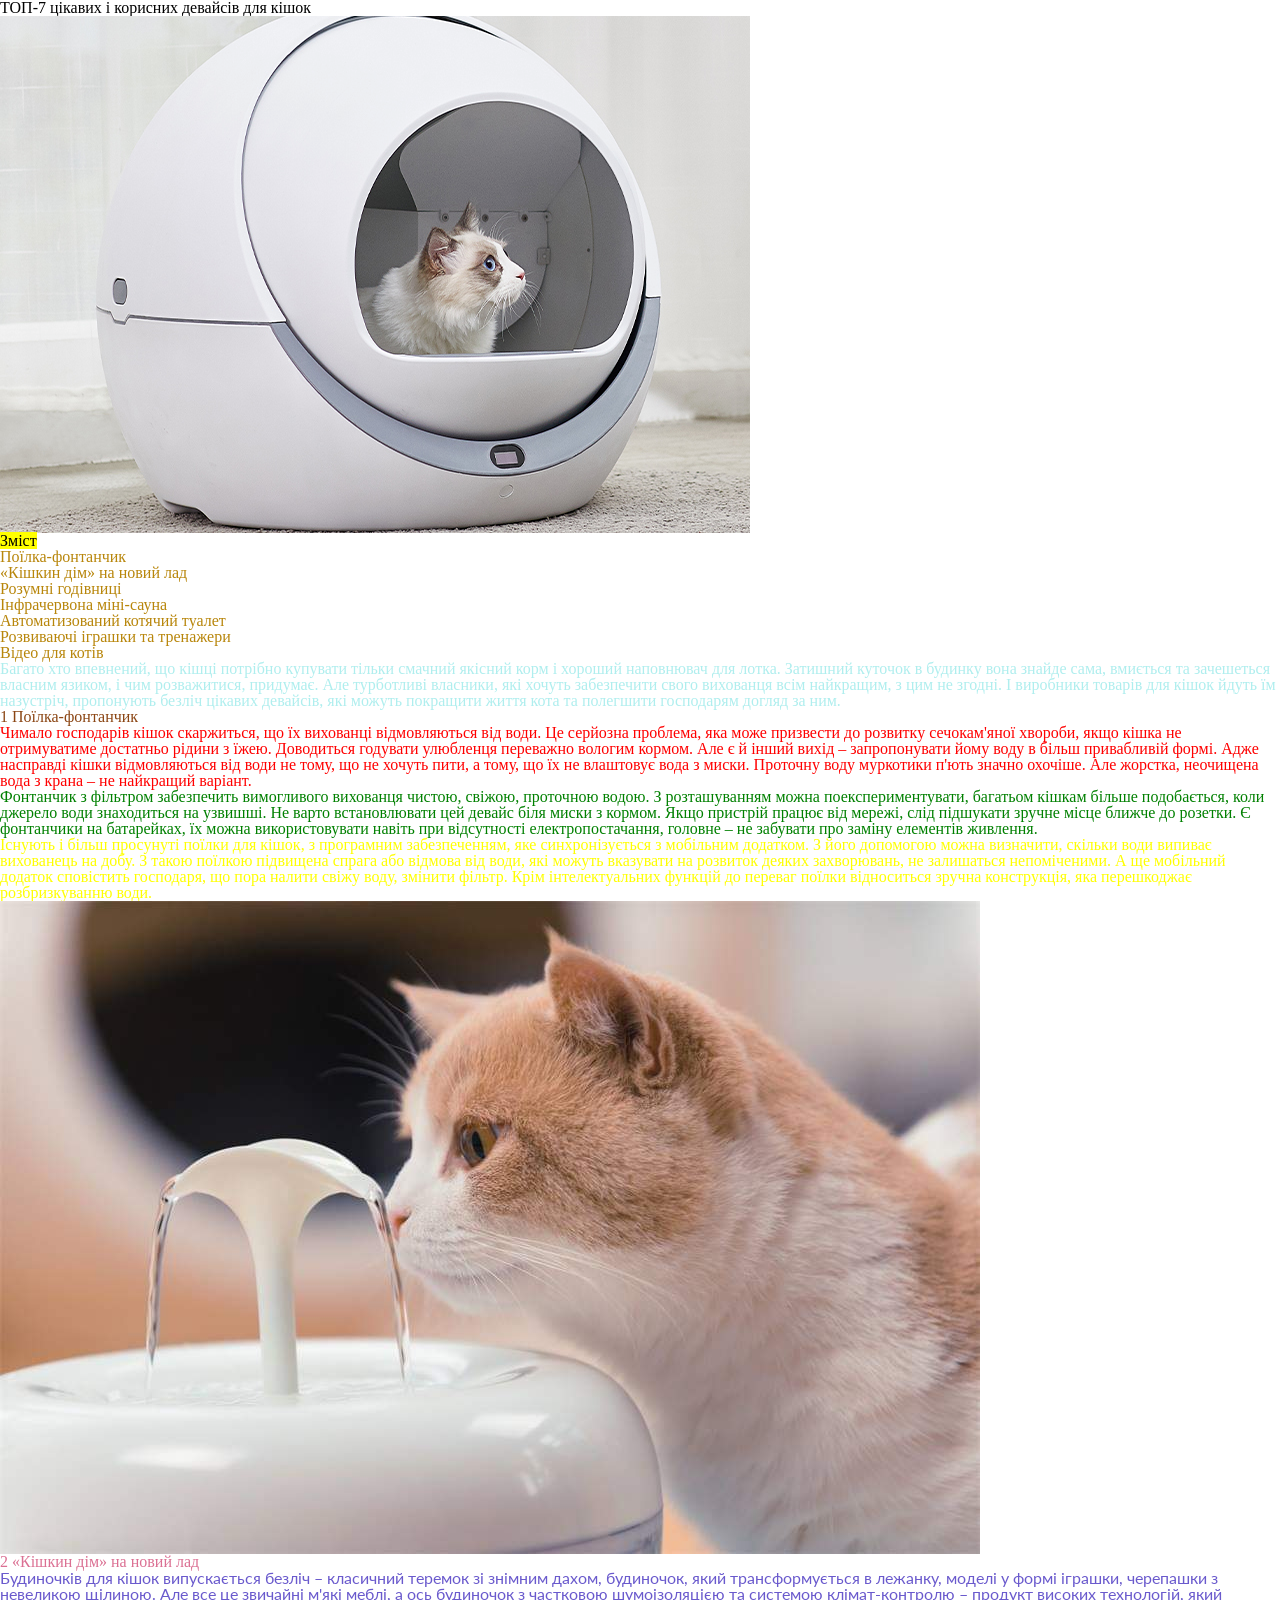
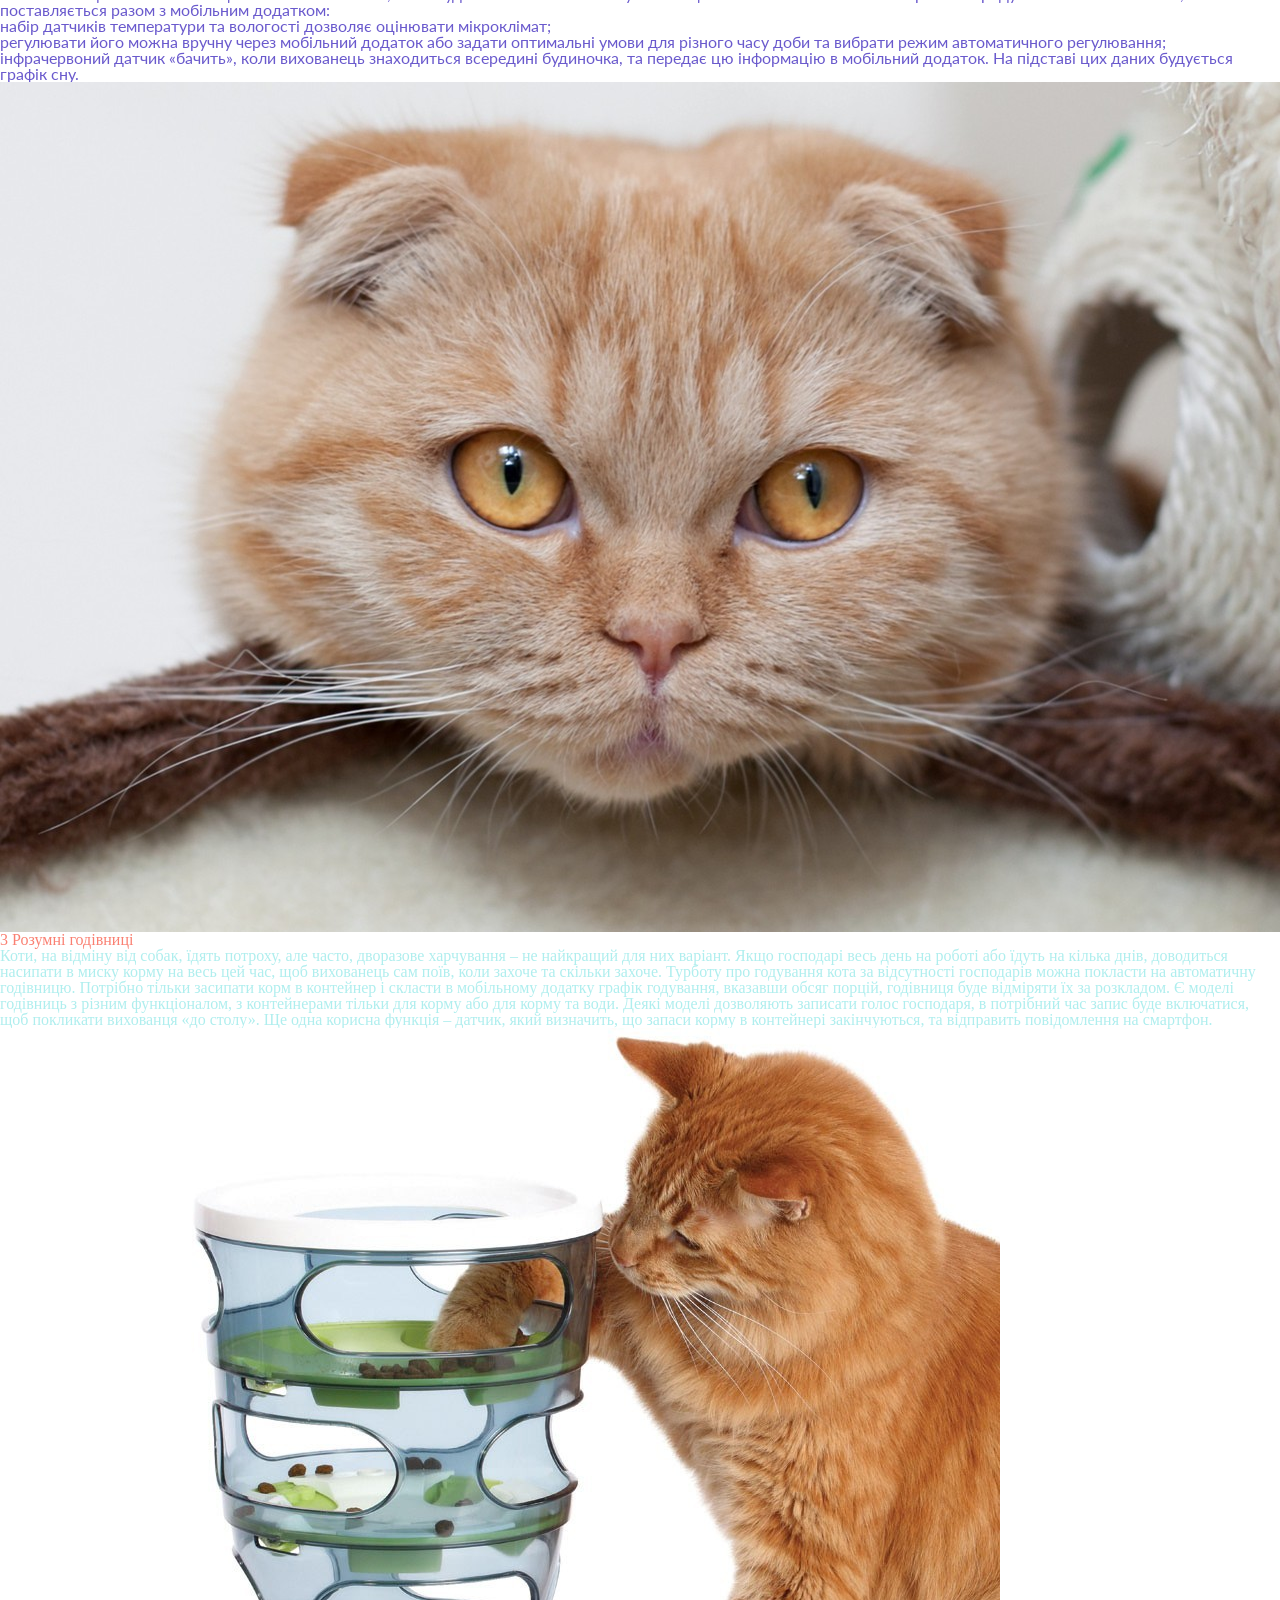
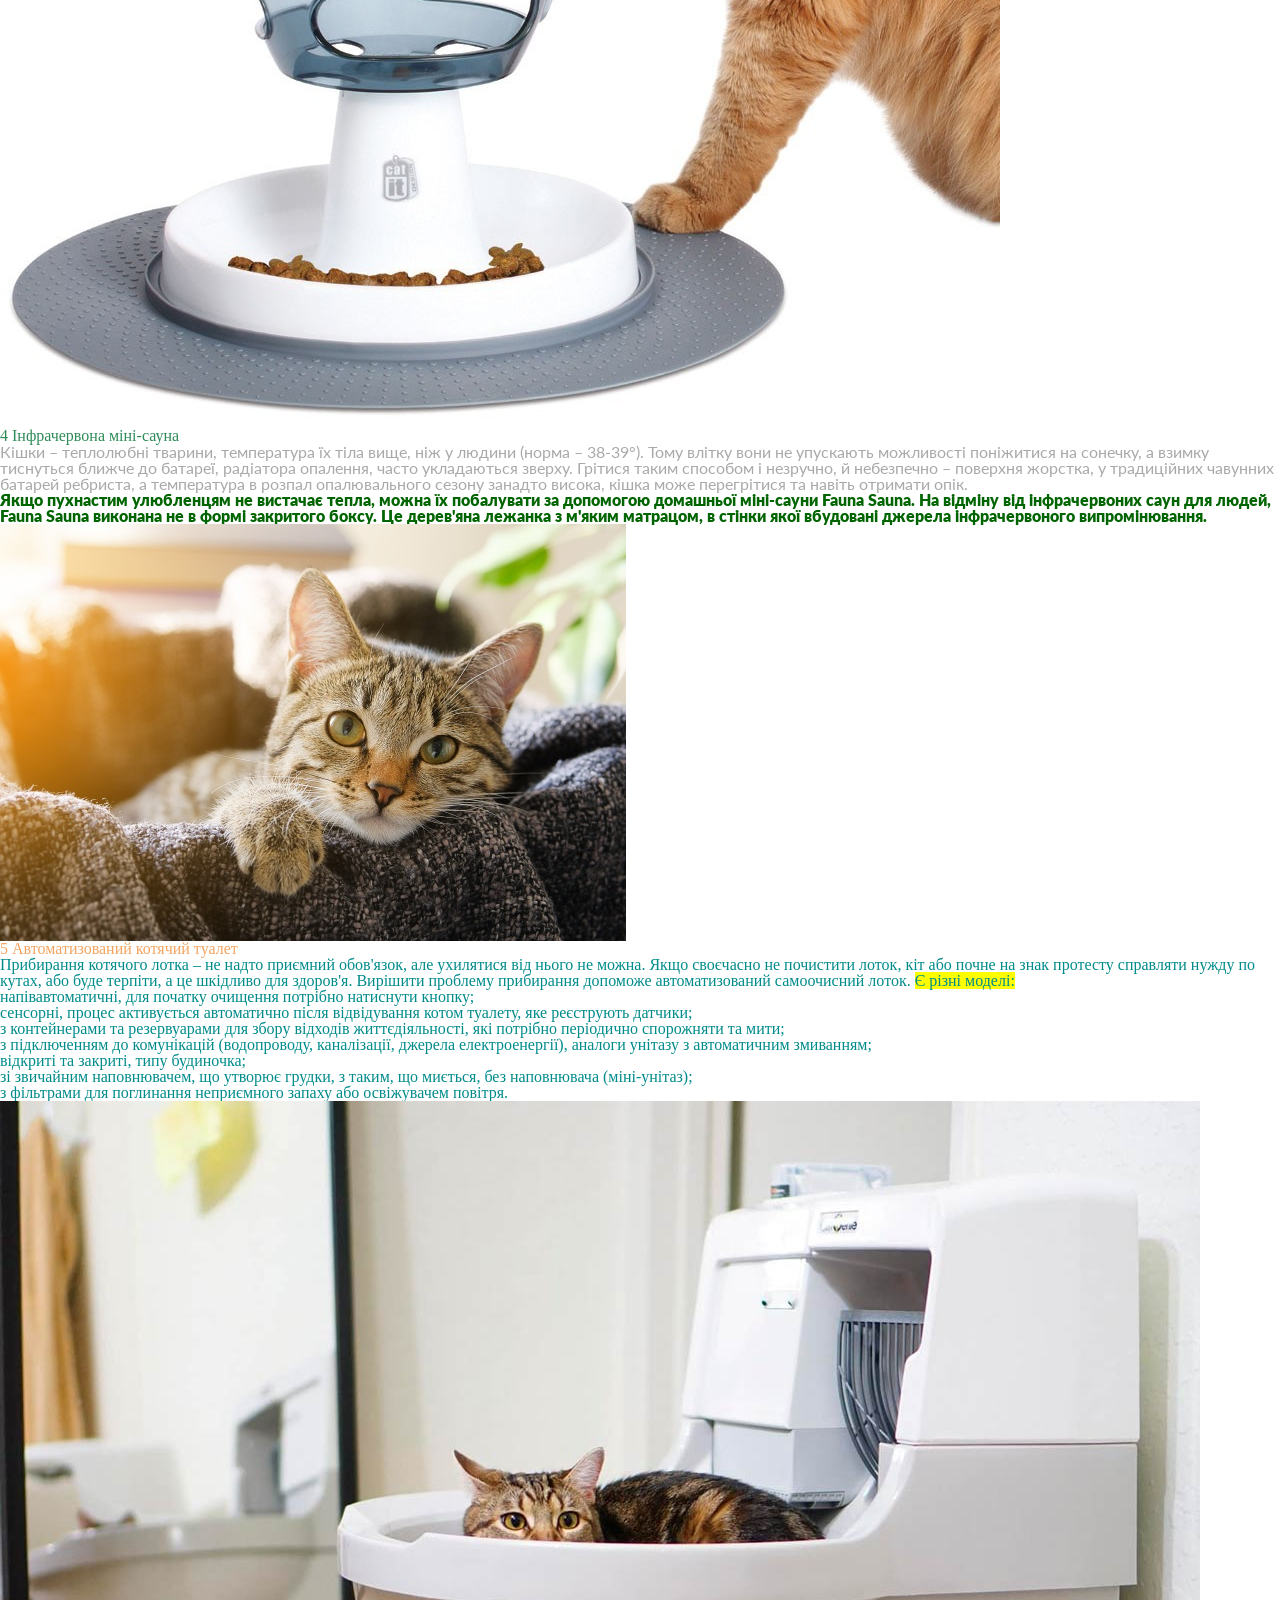
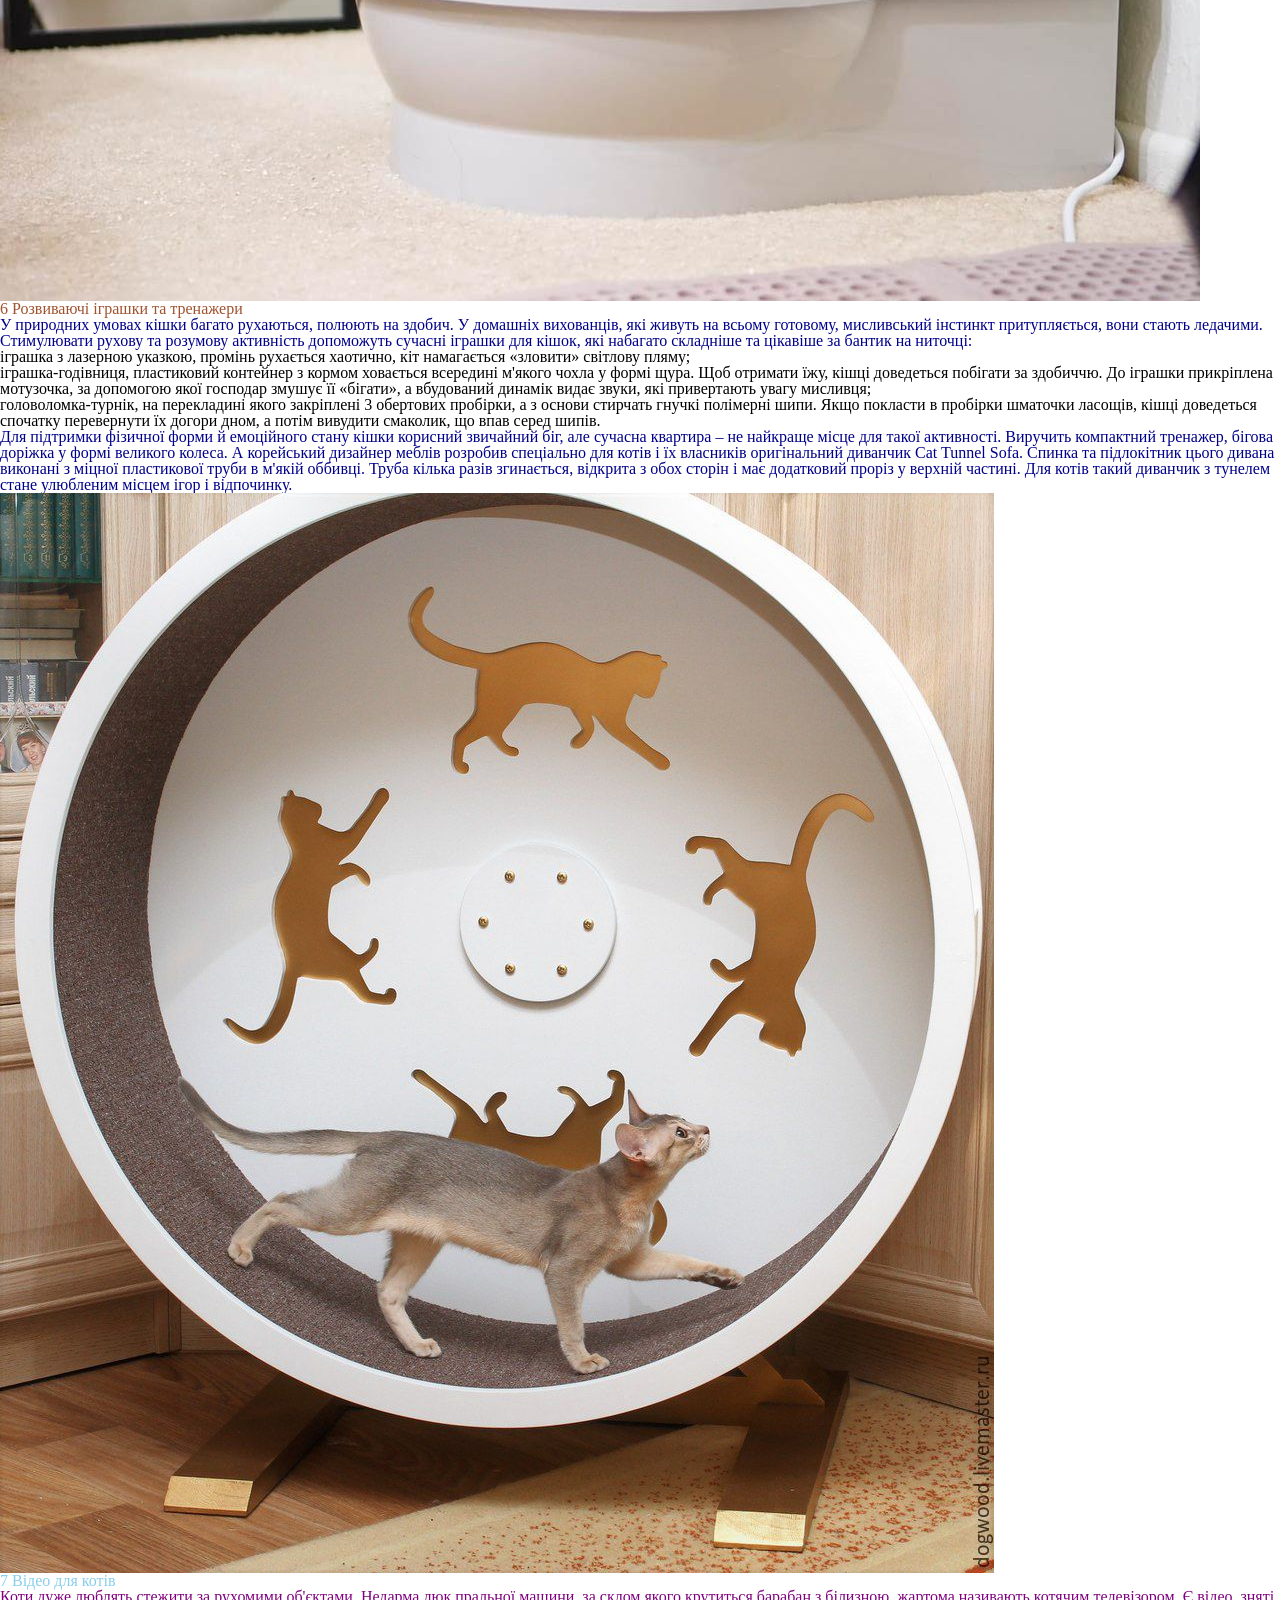
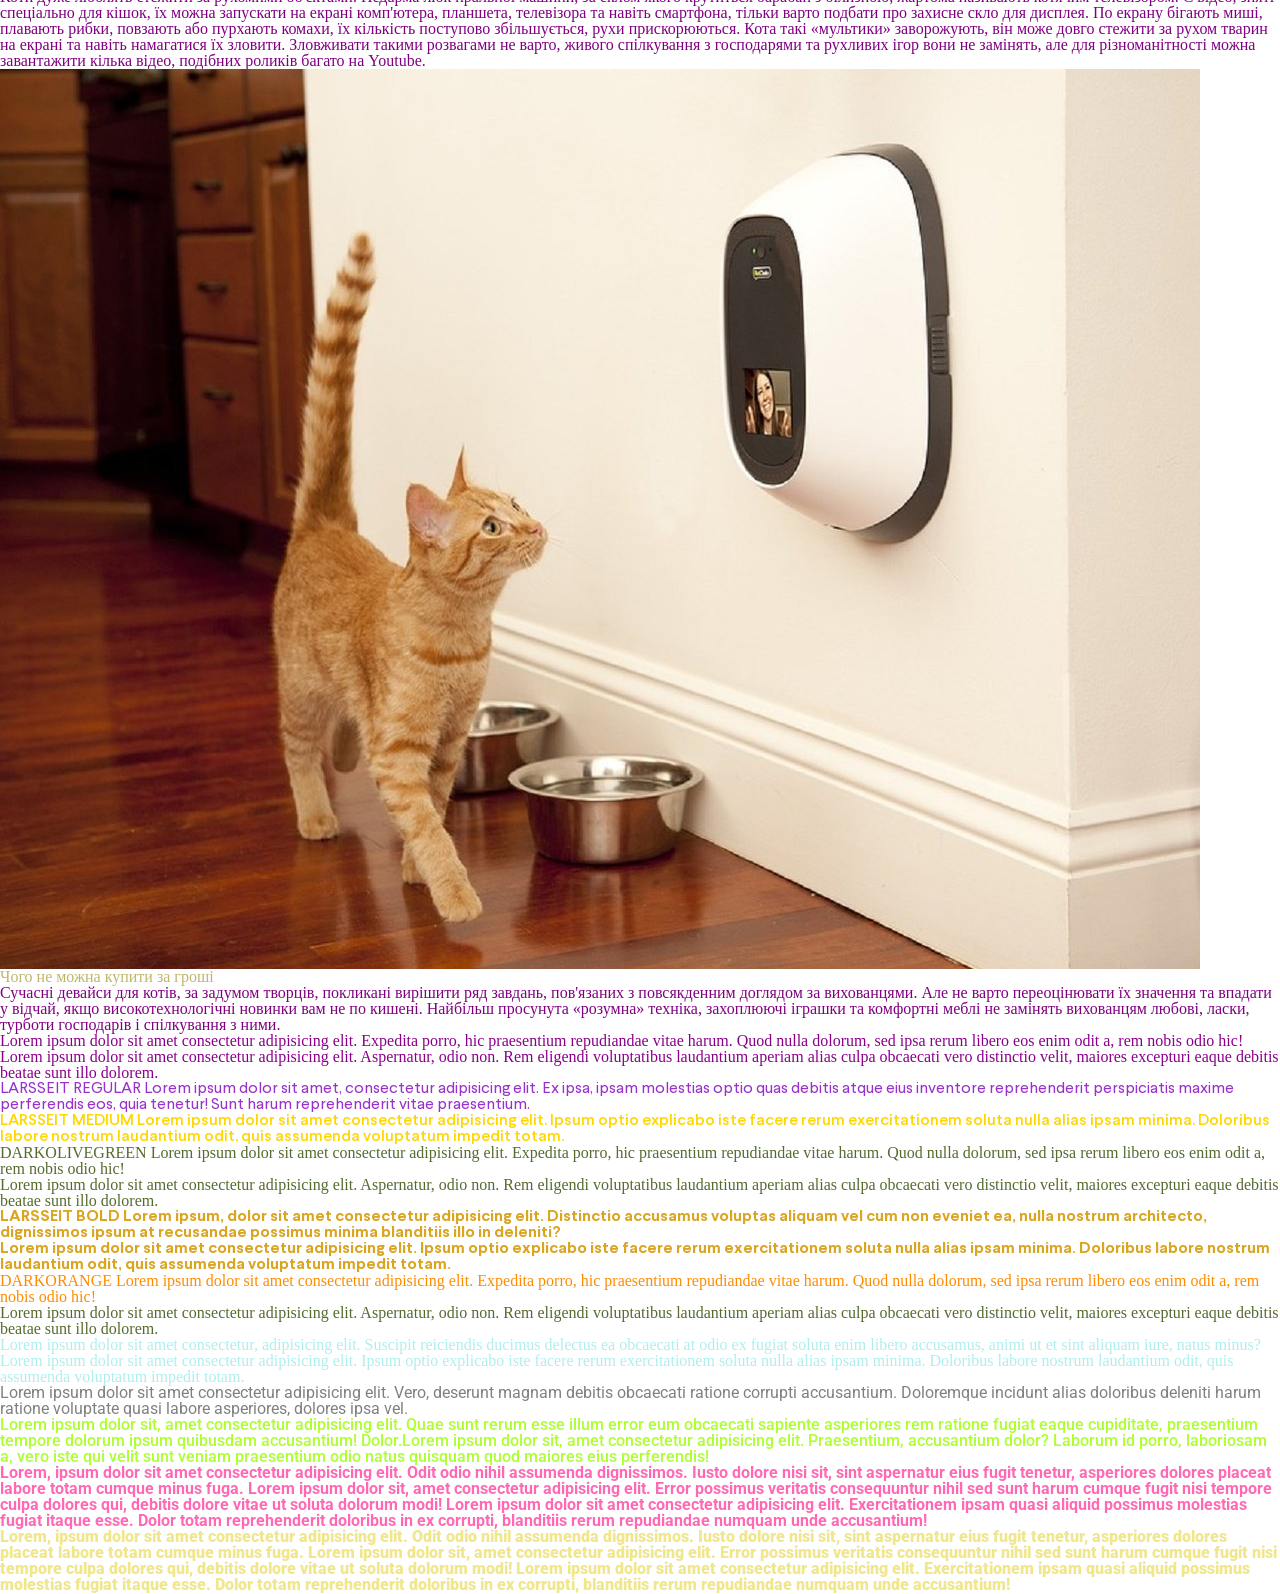
<file: index.html>
<!DOCTYPE html>
<html lang="uk">

<head>
	<meta charset="UTF-8">
	<meta http-equiv="X-UA-Compatible" content="IE=edge">
	<meta name="viewport" content="width=device-width, initial-scale=1.0">
	<link rel="stylesheet" href="css/reset.css">
	<link rel="stylesheet" href="css/style.css">
	<title>Lesson_4</title>
</head>

<body>
	<header></header>
	<main>
		<div class="start">
			<h1>ТОП-7 цікавих і корисних девайсів для кішок</h1>
			<img src="img/cat.png" alt="Cat">
			<div class="start list">
				<mark>Зміст</mark>
				<ol>
					<li> <a href="#fontan">Поїлка-фонтанчик</a> </li>
					<li> <a href="#home">«Кішкин дім» на новий лад</a> </li>
					<li> <a href="#feeder">Розумні годівниці </a> </li>
					<li> <a href="#sauna">Інфрачервона міні-сауна</a> </li>
					<li> <a href="#automatic">Автоматизований котячий туалет</a> </li>
					<li> <a href="#toys">Розвиваючі іграшки та тренажери</a> </li>
					<li> <a href=#video>Відео для котів</a> </li>
				</ol>
				<p>Багато хто впевнений, що кішці потрібно купувати тільки смачний якісний корм і хороший наповнювач для
					лотка. Затишний куточок в будинку вона знайде сама, вмиється та зачешеться власним язиком, і чим
					розважитися, придумає. Але турботливі власники, які хочуть забезпечити свого вихованця всім найкращим, з
					цим не згодні. І виробники товарів для кішок йдуть їм назустріч, пропонують безліч цікавих девайсів, які
					можуть покращити життя кота та полегшити господарям догляд за ним.</p>
			</div>
		</div>
		<div class="fontan">
			<h2 id="fontan">1 Поїлка-фонтанчик</h2>
			<p class="red">Чимало господарів кішок скаржиться, що їх вихованці відмовляються від води. Це серйозна
				проблема, яка може призвести до розвитку сечокам'яної хвороби, якщо кішка не отримуватиме достатньо
				рідини з їжею. Доводиться годувати улюбленця переважно вологим кормом. Але є й інший вихід –
				запропонувати йому воду в більш привабливій формі. Адже насправді кішки відмовляються від води не тому,
				що не хочуть пити, а тому, що їх не влаштовує вода з миски. Проточну воду муркотики п'ють значно охочіше.
				Але жорстка, неочищена вода з крана – не найкращий варіант.
			</p>
			<p class="green">Фонтанчик з фільтром забезпечить вимогливого вихованця чистою, свіжою, проточною водою. З
				розташуванням можна поекспериментувати, багатьом кішкам більше подобається, коли джерело води знаходиться
				на узвишші. Не варто встановлювати цей девайс біля миски з кормом. Якщо пристрій працює від мережі, слід
				підшукати зручне місце ближче до розетки. Є фонтанчики на батарейках, їх можна використовувати навіть при
				відсутності електропостачання, головне – не забувати про заміну елементів живлення.
			</p>
			<p class="yellow">
				Існують і більш просунуті поїлки для кішок, з програмним забезпеченням, яке синхронізується з мобільним
				додатком. З його допомогою можна визначити, скільки води випиває вихованець на добу. З такою поїлкою
				підвищена спрага або відмова від води, які можуть вказувати на розвиток деяких захворювань, не залишаться
				непоміченими. А ще мобільний додаток сповістить господаря, що пора налити свіжу воду, змінити фільтр.
				Крім інтелектуальних функцій до переваг поїлки відноситься зручна конструкція, яка перешкоджає
				розбризкуванню води.
			</p>
			<img src="img/cat2.jpeg" alt="Cat">
		</div>
		<div class="home">
			<h2 id="home">2 «Кішкин дім» на новий лад</h2>
			<p class="pre-list">
				Будиночків для кішок випускається безліч – класичний теремок зі знімним дахом, будиночок, який
				трансформується в лежанку, моделі у формі іграшки, черепашки з невеликою щілиною. Але все це звичайні
				м'які меблі, а ось будиночок з частковою шумоізоляцією та системою клімат-контролю – продукт високих
				технологій, який поставляється разом з мобільним додатком:
			</p>
			<ul class="first-list">
				<li>набір датчиків температури та вологості дозволяє оцінювати мікроклімат;
				</li>
				<li>регулювати його можна вручну через мобільний додаток або задати оптимальні умови для різного часу
					доби та вибрати режим автоматичного регулювання;
				</li>
				<li>інфрачервоний датчик «бачить», коли вихованець знаходиться всередині будиночка, та передає цю
					інформацію в мобільний додаток. На підставі цих даних будується графік сну.
				</li>
			</ul>
			<img src="img/cat3.jpeg" alt="Cat" class="red-cat">
		</div>
		<div class="feeder">
			<h2 id="feeder">3 Розумні годівниці</h2>
			<p>Коти, на відміну від собак, їдять потроху, але часто, дворазове харчування – не найкращий для них варіант.
				Якщо господарі весь день на роботі або їдуть на кілька днів, доводиться насипати в миску корму на весь цей
				час, щоб вихованець сам поїв, коли захоче та скільки захоче. Турботу про годування кота за відсутності
				господарів можна покласти на автоматичну годівницю. Потрібно тільки засипати корм в контейнер і скласти в
				мобільному додатку графік годування, вказавши обсяг порцій, годівниця буде відміряти їх за розкладом. Є
				моделі годівниць з різним функціоналом, з контейнерами тільки для корму або для корму та води. Деякі моделі
				дозволяють записати голос господаря, в потрібний час запис буде включатися, щоб покликати вихованця «до
				столу». Ще одна корисна функція – датчик, який визначить, що запаси корму в контейнері закінчуються, та
				відправить повідомлення на смартфон.
			</p>
			<img src="img/cat4.jpeg" alt="Cat">
		</div>
		<div class="sauna">
			<h2 id="sauna">4 Інфрачервона міні-сауна
			</h2>
			<p class="first-par">Кішки – теплолюбні тварини, температура їх тіла вище, ніж у людини (норма – 38-39°). Тому
				влітку вони не упускають можливості поніжитися на сонечку, а взимку тиснуться ближче до батареї, радіатора
				опалення, часто укладаються зверху. Грітися таким способом і незручно, й небезпечно – поверхня жорстка, у
				традиційних чавунних батарей ребриста, а температура в розпал опалювального сезону занадто висока, кішка
				може перегрітися та навіть отримати опік.
			</p>
			<p class="second-par">Якщо пухнастим улюбленцям не вистачає тепла, можна їх побалувати за допомогою домашньої
				міні-сауни Fauna Sauna. На відміну від інфрачервоних саун для людей, Fauna Sauna виконана не в формі
				закритого боксу. Це дерев'яна лежанка з м'яким матрацом, в стінки якої вбудовані джерела інфрачервоного
				випромінювання.
			</p>
			<img src="img/cat5.jpeg" alt="Cat">
		</div>
		<div class="automatic">
			<h2 id="automatic">5 Автоматизований котячий туалет</h2>
			<p>Прибирання котячого лотка – не надто приємний обов'язок, але ухилятися від нього не можна. Якщо своєчасно не
				почистити лоток, кіт або почне на знак протесту справляти нужду по кутах, або буде терпіти, а це шкідливо
				для здоров'я. Вирішити проблему прибирання допоможе автоматизований самоочисний лоток. <mark>Є різні
					моделі:</mark>
			</p>
			<ul>
				<li>напівавтоматичні, для початку очищення потрібно натиснути кнопку;
				</li>
				<li>сенсорні, процес активується автоматично після відвідування котом туалету, яке реєструють датчики;
				</li>
				<li>з контейнерами та резервуарами для збору відходів життєдіяльності, які потрібно періодично спорожняти та
					мити;
				</li>
				<li>з підключенням до комунікацій (водопроводу, каналізації, джерела електроенергії), аналоги унітазу з
					автоматичним змиванням;
				</li>
				<li>відкриті та закриті, типу будиночка;
				</li>
				<li>зі звичайним наповнювачем, що утворює грудки, з таким, що миється, без наповнювача (міні-унітаз);</li>
				<li>з фільтрами для поглинання неприємного запаху або освіжувачем повітря.
				</li>
			</ul>
			<img src="img/cat6.jpeg" alt="Cat">
		</div>
		<div class="toys">
			<h2 id="toys">6 Розвиваючі іграшки та тренажери</h2>
			<p>У природних умовах кішки багато рухаються, полюють на здобич. У домашніх вихованців, які живуть на всьому
				готовому, мисливський інстинкт притупляється, вони стають ледачими. Стимулювати рухову та розумову
				активність допоможуть сучасні іграшки для кішок, які набагато складніше та цікавіше за бантик на ниточці:
			</p>
			<ul>
				<li>іграшка з лазерною указкою, промінь рухається хаотично, кіт намагається «зловити» світлову пляму;
				</li>
				<li>іграшка-годівниця, пластиковий контейнер з кормом ховається всередині м'якого чохла у формі щура. Щоб
					отримати їжу, кішці доведеться побігати за здобиччю. До іграшки прикріплена мотузочка, за допомогою якої
					господар змушує її «бігати», а вбудований динамік видає звуки, які привертають увагу мисливця;
				</li>
				<li>головоломка-турнік, на перекладині якого закріплені 3 обертових пробірки, а з основи стирчать гнучкі
					полімерні шипи. Якщо покласти в пробірки шматочки ласощів, кішці доведеться спочатку перевернути їх
					догори дном, а потім вивудити смаколик, що впав серед шипів.
				</li>
			</ul>
			<p>Для підтримки фізичної форми й емоційного стану кішки корисний звичайний біг, але сучасна квартира – не
				найкраще місце для такої активності. Виручить компактний тренажер, бігова доріжка у формі великого колеса. А
				корейський дизайнер меблів розробив спеціально для котів і їх власників оригінальний диванчик Cat Tunnel
				Sofa. Спинка та підлокітник цього дивана виконані з міцної пластикової труби в м'якій оббивці. Труба кілька
				разів згинається, відкрита з обох сторін і має додатковий проріз у верхній частині. Для котів такий диванчик
				з тунелем стане улюбленим місцем ігор і відпочинку.
			</p>
			<img src="img/cat7.jpeg" alt="Cat">
		</div>
		<div class="video">
			<h2 id="video">7 Відео для котів</h2>
			<p class="purple">Коти дуже люблять стежити за рухомими об'єктами. Недарма люк пральної машини, за склом якого
				крутиться барабан з білизною, жартома називають котячим телевізором. Є відео, зняті спеціально для кішок, їх
				можна запускати на екрані комп'ютера, планшета, телевізора та навіть смартфона, тільки варто подбати про
				захисне скло для дисплея. По екрану бігають миші, плавають рибки, повзають або пурхають комахи, їх кількість
				поступово збільшується, рухи прискорюються. Кота такі «мультики» заворожують, він може довго стежити за
				рухом тварин на екрані та навіть намагатися їх зловити. Зловживати такими розвагами не варто, живого
				спілкування з господарями та рухливих ігор вони не замінять, але для різноманітності можна завантажити
				кілька відео, подібних роликів багато на Youtube.
			</p>
			<img src="img/cat8.jpeg" alt="Cat">
			<h3>Чого не можна купити за гроші
			</h3>
			<p class="purple">Сучасні девайси для котів, за задумом творців, покликані вирішити ряд завдань, пов'язаних з
				повсякденним доглядом за вихованцями. Але не варто переоцінювати їх значення та впадати у відчай, якщо
				високотехнологічні новинки вам не по кишені. Найбільш просунута «розумна» техніка, захоплюючі іграшки та
				комфортні меблі не замінять вихованцям любові, ласки, турботи господарів і спілкування з ними.
			</p>
		</div>
		<div class="different">
			<p>Lorem ipsum dolor sit amet consectetur adipisicing elit. Expedita porro, hic praesentium repudiandae vitae
				harum. Quod nulla dolorum, sed ipsa rerum libero eos enim odit a, rem nobis odio hic!</p>
			<p>Lorem ipsum dolor sit amet consectetur adipisicing elit. Aspernatur, odio non. Rem eligendi voluptatibus
				laudantium aperiam alias culpa obcaecati vero distinctio velit, maiores excepturi eaque debitis beatae sunt
				illo dolorem.</p>
			<div class="paragraph-one">
				<p>LARSSEIT REGULAR Lorem ipsum dolor sit amet, consectetur adipisicing elit. Ex ipsa, ipsam molestias optio
					quas debitis
					atque eius inventore reprehenderit perspiciatis maxime perferendis eos, quia tenetur! Sunt harum
					reprehenderit vitae praesentium.
				</p>
				<div class="paragraph-two">
					<p> LARSSEIT MEDIUM Lorem ipsum dolor sit amet consectetur adipisicing elit. Ipsum optio explicabo iste
						facere rerum
						exercitationem soluta nulla alias ipsam minima. Doloribus labore nostrum laudantium odit, quis
						assumenda voluptatum impedit totam.</p>
				</div>
			</div>
		</div>
		<div class="different-two"> </div>
		<p> DARKOLIVEGREEN Lorem ipsum dolor sit amet consectetur adipisicing elit. Expedita porro, hic praesentium
			repudiandae vitae
			harum. Quod nulla dolorum, sed ipsa rerum libero eos enim odit a, rem nobis odio hic!</p>
		<p>Lorem ipsum dolor sit amet consectetur adipisicing elit. Aspernatur, odio non. Rem eligendi voluptatibus
			laudantium aperiam alias culpa obcaecati vero distinctio velit, maiores excepturi eaque debitis beatae sunt
			illo dolorem.</p>
		<div class="paragraph-three">
			<p> LARSSEIT BOLD Lorem ipsum, dolor sit amet consectetur adipisicing elit. Distinctio accusamus voluptas
				aliquam vel cum
				non eveniet ea, nulla nostrum architecto, dignissimos ipsum at recusandae possimus minima blanditiis illo
				in deleniti?
			</p>
			<div class="paragraph-four">
				<p>Lorem ipsum dolor sit amet consectetur adipisicing elit. Ipsum optio explicabo iste facere rerum
					exercitationem soluta nulla alias ipsam minima. Doloribus labore nostrum laudantium odit, quis
					assumenda voluptatum impedit totam.</p>
			</div>
		</div>
		<div class="different-three"> </div>
		<p> DARKORANGE Lorem ipsum dolor sit amet consectetur adipisicing elit. Expedita porro, hic praesentium
			repudiandae vitae
			harum. Quod nulla dolorum, sed ipsa rerum libero eos enim odit a, rem nobis odio hic!</p>
		<p>Lorem ipsum dolor sit amet consectetur adipisicing elit. Aspernatur, odio non. Rem eligendi voluptatibus
			laudantium aperiam alias culpa obcaecati vero distinctio velit, maiores excepturi eaque debitis beatae sunt
			illo dolorem.</p>
		<div class="paragraph-five">
			<p>Lorem ipsum dolor sit amet consectetur, adipisicing elit. Suscipit reiciendis ducimus delectus ea
				obcaecati at odio ex fugiat soluta enim libero accusamus, animi ut et sint aliquam iure, natus minus?
			</p>
			<div class="paragraph-six">
				<p>Lorem ipsum dolor sit amet consectetur adipisicing elit. Ipsum optio explicabo iste facere rerum
					exercitationem soluta nulla alias ipsam minima. Doloribus labore nostrum laudantium odit, quis
					assumenda voluptatum impedit totam.</p>
			</div>
		</div>
		<div class="roboto">
			<p>Lorem ipsum dolor sit amet consectetur adipisicing elit. Vero, deserunt magnam debitis obcaecati ratione
				corrupti accusantium. Doloremque incidunt alias doloribus deleniti harum ratione voluptate quasi labore
				asperiores, dolores ipsa vel.</p>
			<p class="medium">Lorem ipsum dolor sit, amet consectetur adipisicing elit. Quae sunt rerum esse illum error
				eum obcaecati
				sapiente asperiores rem ratione fugiat eaque cupiditate, praesentium tempore dolorum ipsum quibusdam
				accusantium! Dolor.Lorem ipsum dolor sit, amet consectetur adipisicing elit. Praesentium, accusantium dolor?
				Laborum id porro,
				laboriosam a, vero iste qui velit sunt veniam praesentium odio natus quisquam quod maiores eius perferendis!
			</p>
			<p class="bold">
				Lorem, ipsum dolor sit amet consectetur adipisicing elit. Odit odio nihil assumenda dignissimos. Iusto
				dolore nisi sit, sint aspernatur eius fugit tenetur, asperiores dolores placeat labore totam cumque minus
				fuga. Lorem ipsum dolor sit, amet consectetur adipisicing elit. Error possimus veritatis consequuntur nihil
				sed sunt harum cumque fugit nisi tempore culpa dolores qui, debitis dolore vitae ut soluta dolorum modi!
				Lorem ipsum dolor sit amet consectetur adipisicing elit. Exercitationem ipsam quasi aliquid possimus
				molestias fugiat itaque esse. Dolor totam reprehenderit doloribus in ex corrupti, blanditiis rerum
				repudiandae numquam unde accusantium!
			</p>
			<p class="black">
				Lorem, ipsum dolor sit amet consectetur adipisicing elit. Odit odio nihil assumenda dignissimos. Iusto
				dolore nisi sit, sint aspernatur eius fugit tenetur, asperiores dolores placeat labore totam cumque minus
				fuga. Lorem ipsum dolor sit, amet consectetur adipisicing elit. Error possimus veritatis consequuntur nihil
				sed sunt harum cumque fugit nisi tempore culpa dolores qui, debitis dolore vitae ut soluta dolorum modi!
				Lorem ipsum dolor sit amet consectetur adipisicing elit. Exercitationem ipsam quasi aliquid possimus
				molestias fugiat itaque esse. Dolor totam reprehenderit doloribus in ex corrupti, blanditiis rerum
				repudiandae numquam unde accusantium!
			</p>
		</div>
	</main>
	<footer></footer>
</body>

</html>
</file>
<file: css/style.css>
@import url('https://fonts.googleapis.com/css2?family=Roboto:wght@400;500;700;900&display=swap');
@font-face {
	font-family: "Larsseit";
	src: url("../fonts/Larsseit.woff2") format("woff2"), url("../fonts/Larsseit.woff") format("woff");
	font-display: swap;
	font-weight: 400;
	font-style: normal;
}
@font-face {
	font-family: "Larsseit";
	src: url("../fonts/Larsseit-Medium.woff2") format("woff2"), url("../fonts/Larsseit-Medium.woff") format("woff");
	font-display: swap;
	font-weight: 500;
	font-style: normal;
}
@font-face {
	font-family: "Larsseit";
	src: url("../fonts/Larsseit-Bold.woff2") format("woff2"), url("../fonts/Larsseit-Bold.woff") format("woff");
	font-display: swap;
	font-weight: 700;
	font-style: normal;
}
@font-face {
	font-family: 'Lato';
	src: url("../fonts/Lato-Regular.woff2") format("woff2"), url("../fonts/Lato-Regular.woff") format("woff");
	font-display: swap;
	font-weight: 400;
	font-style: normal;
}
@font-face {
	font-family: 'Lato';
	src: url("../fonts/Lato-Bold.woff2") format("woff2"), url("../fonts/Lato-Bold.woff") format("woff");
	font-display: swap;
	font-weight: 700;
	font-style: normal;
}
@font-face {
	font-family: 'Lato';
	src: url("../fonts/Lato-Black.woff2") format("woff2"), url("../fonts/Lato-Black.woff") format("woff");
	font-display: swap;
	font-weight: 900;
	font-style: normal;
}
.start.list {
	color: darkgoldenrod;
}
p {
	color: paleturquoise;
}
#fontan {
 color: saddlebrown;
}
p.red {
	color: red;
}
p.green {
	color: green;
}
p.yellow {
	color: yellow;
}
#home {
 color: palevioletred;
}
.pre-list,
.first-list {
	color: slateblue;
	font-family: "Lato";
}
#feeder {
 color: salmon;
}
#sauna {
	color: seagreen;
}
.first-par {
	color: darkgrey;
	font-family: "Lato";
	font-weight: 500;
}
.second-par {
	color: darkgreen;
	font-family: "Lato";
	font-weight: 900;
}
.automatic * {
	color: darkcyan	;
}
#automatic {
 color: sandybrown;
}
.toys p {
	color: darkblue;
}
#toys {
 color: sienna;
}
.video .purple {
	color: purple;
}
div #video {
 color: skyblue;
}
h3 {
	color: darkkhaki;
}
.different > p {
	color: darkmagenta;
}
.paragraph-one p {
	font-family: "Larsseit";
	color: darkorchid;
}
.paragraph-two p {
	font-family: "Larsseit";
	font-weight: 500;
	color: gold;
}
.different-two ~ p {
	color: darkolivegreen;
}
.paragraph-three p {
	font-family: "Larsseit";
	font-weight: 700;
	color: goldenrod;
}
.different-three + P {
	color: darkorange;
}
.roboto p {
	font-family: "Roboto";
	color: gray;
}
p.medium {
	font-weight: 500;
	color: greenyellow;
}
p.bold {
	font-weight: 700;
	color: hotpink;
}
p.black{
	font-weight: 900;
	color: khaki;
}
</file>
